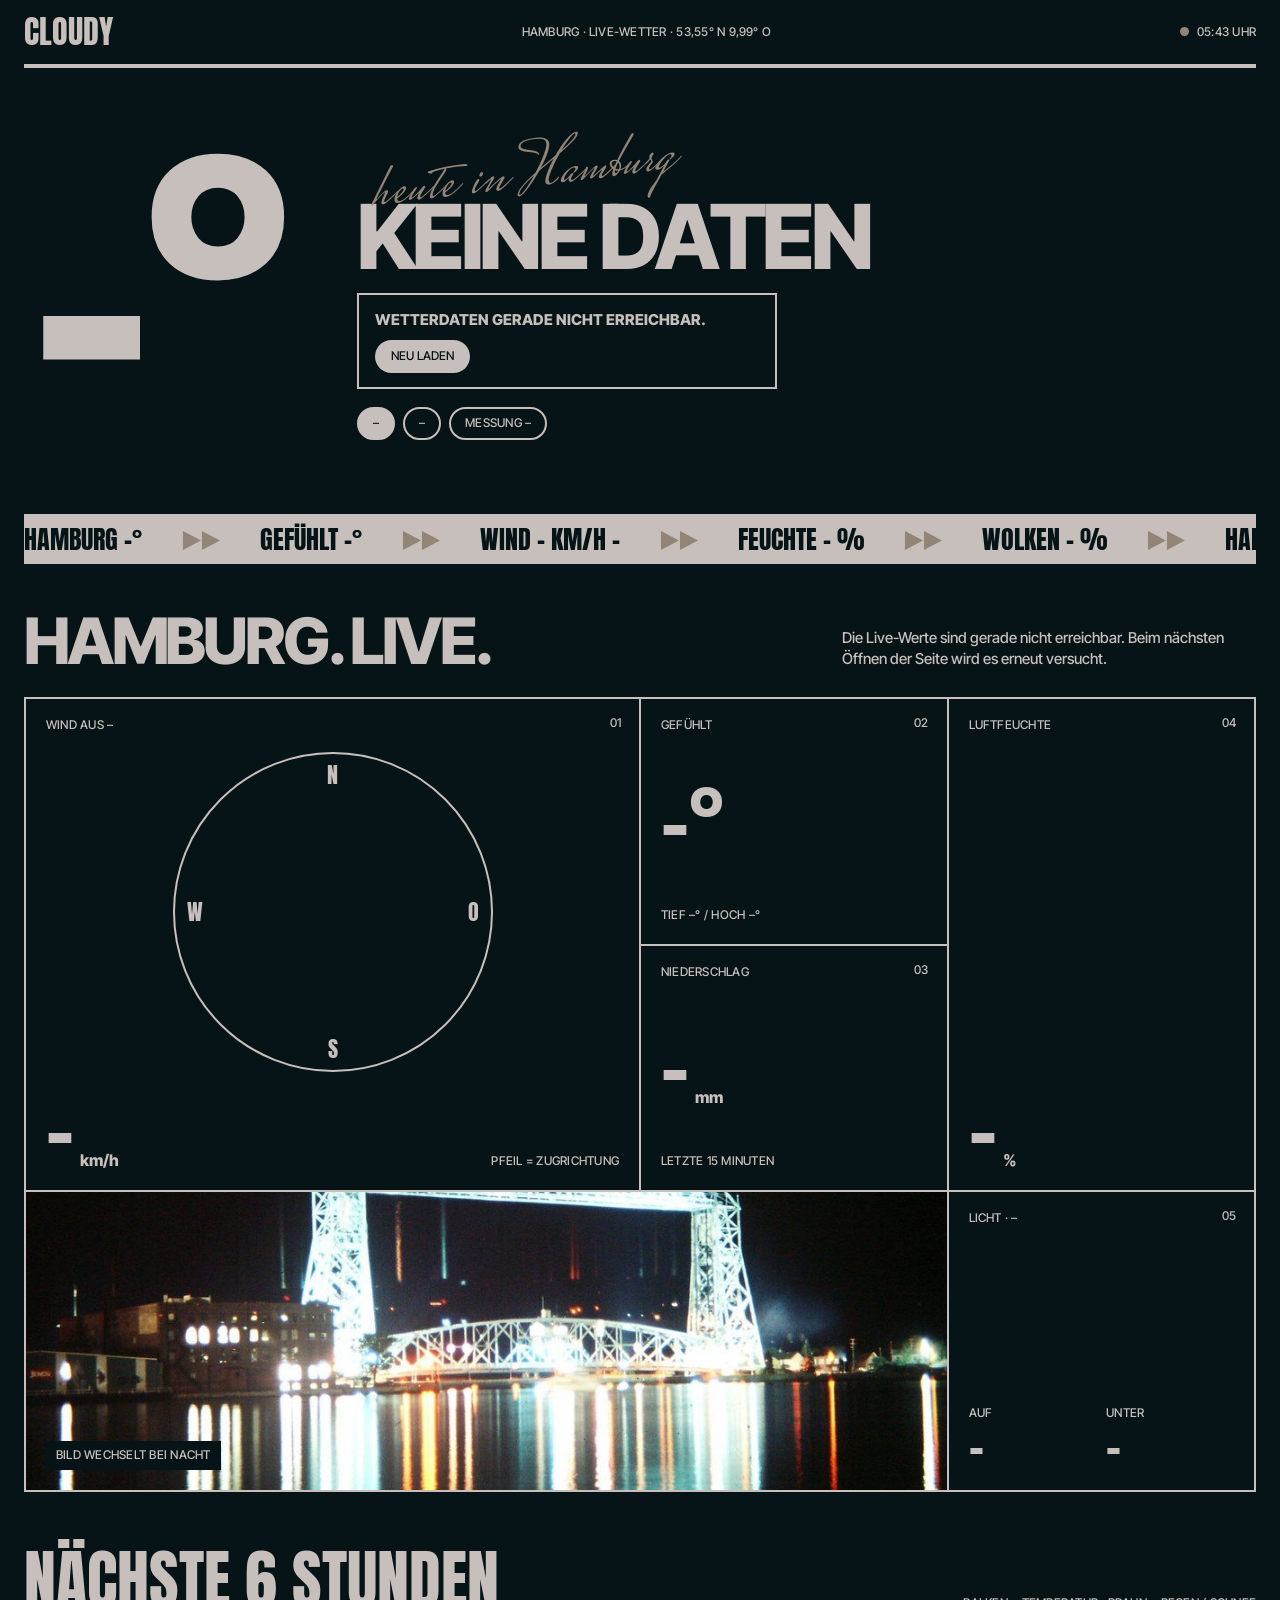
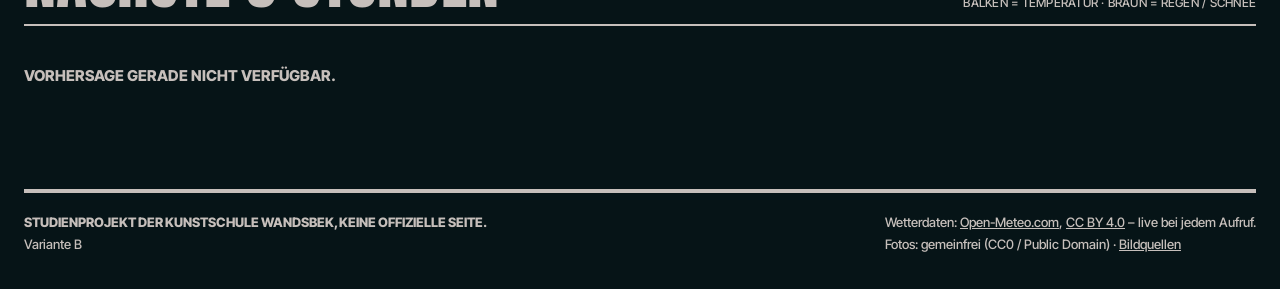
<file: index.html>
<!doctype html>
<html lang="de" data-status="loading" data-weather="wolken" data-daytime="tag">
<head>
<meta charset="utf-8">
<meta name="viewport" content="width=device-width, initial-scale=1">
<meta name="robots" content="noindex, nofollow">
<title>Cloudy – Variante B</title>
<meta name="description" content="Cloudy – das Wetter in Hamburg, live. Studienprojekt der Kunstschule Wandsbek, keine offizielle Seite.">
<link rel="preconnect" href="https://fonts.googleapis.com">
<link rel="preconnect" href="https://fonts.gstatic.com" crossorigin>
<link href="https://fonts.googleapis.com/css2?family=Anton&family=Inter+Tight:wght@500;700;800&family=Mrs+Saint+Delafield&display=swap" rel="stylesheet">
<link rel="stylesheet" href="style.css">
</head>
<body>
<div class="wrap">

  <header class="bar">
    <span class="logo">Cloudy</span>
    <span class="caps mid">Hamburg · Live-Wetter · 53,55° N 9,99° O</span>
    <span class="caps"><span class="dot"></span><span data-clock>–</span> Uhr</span>
  </header>

  <section class="hero">
    <h1 class="temp" aria-label="Temperatur in Hamburg"><span data-w="temp" data-fallback="–">…</span>°</h1>
    <div class="hero-side">
      <div class="script" aria-hidden="true">heute in Hamburg</div>
      <p class="state" data-w="state" data-fallback="Keine Daten">Lädt</p>
      <div class="status loading caps" role="status">Wetterdaten werden geladen …</div>
      <div class="status error" role="alert">
        <p>Wetterdaten gerade nicht erreichbar.</p>
        <button type="button" data-retry>Neu laden</button>
      </div>
      <div class="meta caps">
        <span class="tag inv" data-w="cond" data-fallback="–">…</span>
        <span class="tag"><span data-w="daytime">…</span></span>
        <span class="tag">Messung <span data-w="time">…</span></span>
        <span class="tag forced">Testmodus</span>
      </div>
    </div>
  </section>

  <div class="marquee" aria-hidden="true">
    <div>
      <span>Hamburg <span data-w="temp1">…</span>°</span><i>▶▶</i><span>Gefühlt <span data-w="feels">…</span>°</span><i>▶▶</i><span>Wind <span data-w="wind">…</span> km/h <span data-w="winddir"></span></span><i>▶▶</i><span>Feuchte <span data-w="humidity">…</span> %</span><i>▶▶</i><span>Wolken <span data-w="cloud">…</span> %</span><i>▶▶</i>
      <span>Hamburg <span data-w="temp1">…</span>°</span><i>▶▶</i><span>Gefühlt <span data-w="feels">…</span>°</span><i>▶▶</i><span>Wind <span data-w="wind">…</span> km/h <span data-w="winddir"></span></span><i>▶▶</i><span>Feuchte <span data-w="humidity">…</span> %</span><i>▶▶</i><span>Wolken <span data-w="cloud">…</span> %</span><i>▶▶</i>
    </div>
  </div>

  <section class="advice">
    <h2 data-w="advice" data-fallback="Hamburg. Live.">Einen Moment.</h2>
    <p data-w="advice-text" data-fallback="Die Live-Werte sind gerade nicht erreichbar. Beim nächsten Öffnen der Seite wird es erneut versucht.">Die aktuellen Werte werden abgerufen.</p>
  </section>

  <section class="grid" aria-label="Aktuelle Messwerte">
    <div class="cell c-wind">
      <span class="caps n">01</span>
      <div class="caps">Wind aus <span data-w="winddir">…</span> <span class="tag focus-tag">Wichtig jetzt</span></div>
      <div class="compass" aria-hidden="true"><b class="N">N</b><b class="O">O</b><b class="S">S</b><b class="W">W</b><span class="needle"></span></div>
      <div class="wind-row"><div class="val"><span data-w="wind">…</span><small>km/h</small></div><span class="caps">Pfeil = Zugrichtung</span></div>
    </div>
    <div class="cell c-feels">
      <span class="caps n">02</span>
      <div class="caps">Gefühlt <span class="tag focus-tag">Wichtig jetzt</span></div>
      <div class="val"><span data-w="feels">…</span>°</div>
      <div class="caps">Tief <span data-w="tmin">…</span>° / Hoch <span data-w="tmax">…</span>°</div>
    </div>
    <div class="cell c-precip">
      <span class="caps n">03</span>
      <div class="caps">Niederschlag <span class="tag focus-tag">Wichtig jetzt</span></div>
      <div class="val"><span data-w="precip">…</span><small>mm</small></div>
      <div class="caps">Letzte 15 Minuten</div>
    </div>
    <div class="cell c-hum">
      <span class="hum-fill" aria-hidden="true"></span>
      <span class="caps n">04</span>
      <div class="caps">Luftfeuchte <span class="tag focus-tag">Wichtig jetzt</span></div>
      <div class="val"><span data-w="humidity">…</span><small>%</small></div>
    </div>
    <div class="cell c-photo" role="img" aria-label="Stadtbild Hamburg-Stimmung"><span class="caps">Bild wechselt bei Nacht</span></div>
    <div class="cell c-sun">
      <span class="caps n">05</span>
      <div class="caps">Licht · <span data-w="daylength">…</span></div>
      <div class="sun-times caps">
        <span>Auf<b data-w="sunrise">…</b></span>
        <span>Unter<b data-w="sunset">…</b></span>
      </div>
    </div>
  </section>

  <section class="hours-sec" aria-label="Vorhersage">
    <div class="hours-head">
      <h2>Nächste 6 Stunden</h2>
      <span class="caps">Balken = Temperatur · Braun = Regen / Schnee</span>
    </div>
    <p class="empty">Vorhersage gerade nicht verfügbar.</p>
    <ul class="bars" data-hours></ul>
    <template id="hour-tpl">
      <li><span class="h-temp" data-h="temp"></span><span class="caps" data-h="time"></span><span class="caps" data-h="cond"></span><span class="caps">Regen <span data-h="pop"></span></span></li>
    </template>
  </section>

  <footer>
    <div>
      <p><strong>Studienprojekt der Kunstschule Wandsbek, keine offizielle Seite.</strong></p>
      <p>Variante B</p>
    </div>
    <div>
      <p>Wetterdaten: <a href="https://open-meteo.com/" rel="noopener">Open-Meteo.com</a>, <a href="https://creativecommons.org/licenses/by/4.0/" rel="noopener">CC BY 4.0</a> – live bei jedem Aufruf.</p>
      <p>Fotos: gemeinfrei (CC0 / Public Domain) · <a href="credits.html">Bildquellen</a></p>
    </div>
  </footer>
</div>

<script src="cloudy.js"></script>
</body>
</html>
</file>
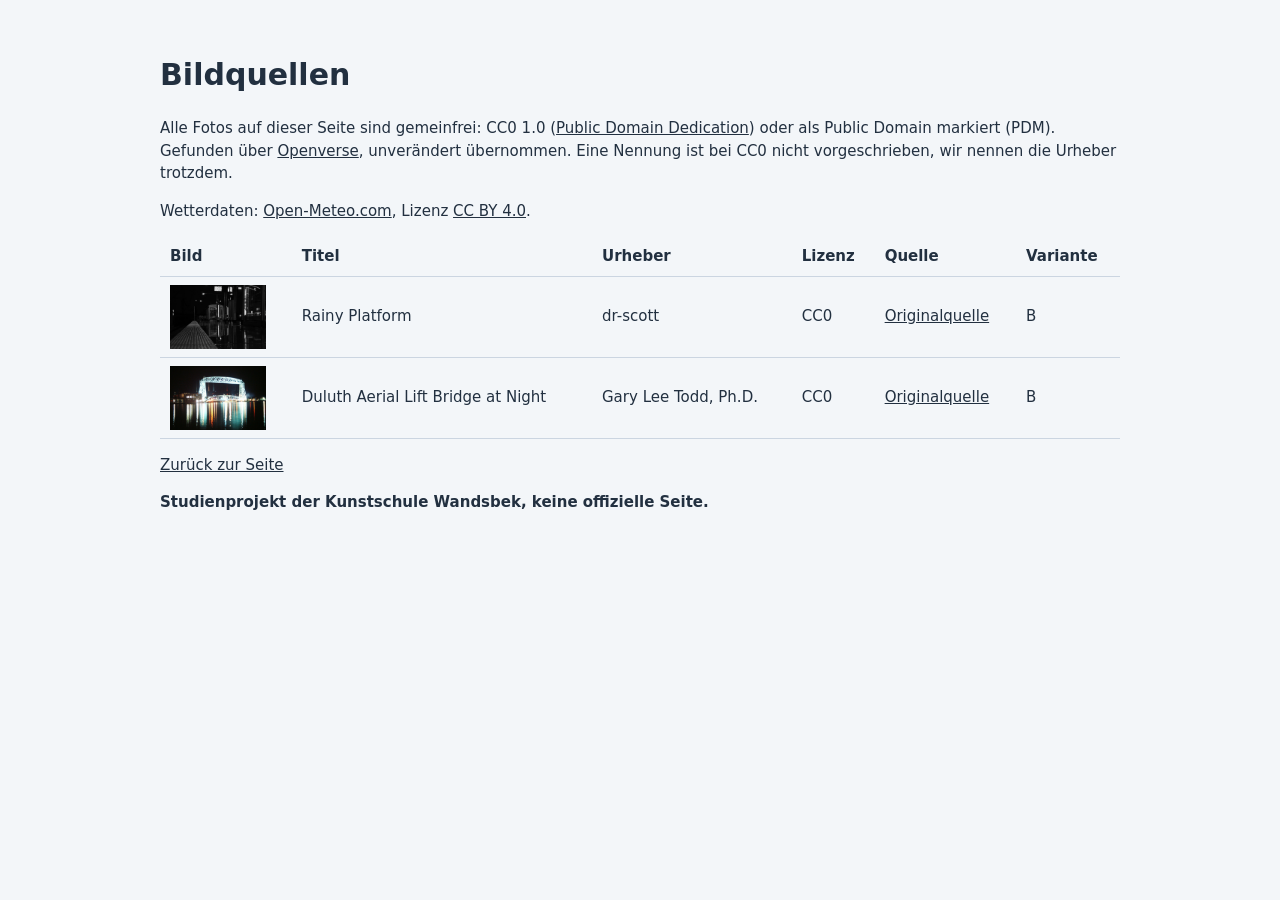
<file: credits.html>
<!doctype html>
<html lang="de">
<head>
<meta charset="utf-8">
<meta name="viewport" content="width=device-width, initial-scale=1">
<meta name="robots" content="noindex, nofollow">
<title>Cloudy – Bildquellen</title>
<style>
  :root { --bg:#F3F6F9; --fg:#223040; --line:#CBD5E1; }
  @media (prefers-color-scheme: dark) { :root { --bg:#061417; --fg:#C6BFBB; --line:#285669; } }
  body { margin:0; padding:32px 16px; background:var(--bg); color:var(--fg); font:15px/1.5 system-ui, sans-serif; }
  main { max-width:960px; margin:0 auto; }
  .scroll { overflow-x:auto; }
  table { border-collapse:collapse; width:100%; min-width:640px; }
  td, th { text-align:left; padding:8px 10px; border-bottom:1px solid var(--line); vertical-align:middle; }
  img { display:block; object-fit:cover; }
  a { color:inherit; }
</style>
</head>
<body>
<main>
<h1>Bildquellen</h1>
<p>Alle Fotos auf dieser Seite sind gemeinfrei: CC0 1.0 (<a href="https://creativecommons.org/publicdomain/zero/1.0/deed.de">Public Domain Dedication</a>) oder als Public Domain markiert (PDM). Gefunden über <a href="https://openverse.org/">Openverse</a>, unverändert übernommen. Eine Nennung ist bei CC0 nicht vorgeschrieben, wir nennen die Urheber trotzdem.</p>
<p>Wetterdaten: <a href="https://open-meteo.com/">Open-Meteo.com</a>, Lizenz <a href="https://creativecommons.org/licenses/by/4.0/">CC BY 4.0</a>.</p>
<div class="scroll"><table>
<thead><tr><th>Bild</th><th>Titel</th><th>Urheber</th><th>Lizenz</th><th>Quelle</th><th>Variante</th></tr></thead>
<tbody>
<tr><td><img src="img/b-rain-platform.jpg" alt="" width="96" height="64" loading="lazy"></td><td>Rainy Platform</td><td>dr-scott</td><td>CC0</td><td><a href="https://www.flickr.com/photos/60174743@N02/14715765594" rel="noopener">Originalquelle</a></td><td>B</td></tr>
<tr><td><img src="img/b-night-bridge.jpg" alt="" width="96" height="64" loading="lazy"></td><td>Duluth Aerial Lift Bridge at Night</td><td>Gary Lee Todd, Ph.D.</td><td>CC0</td><td><a href="https://www.flickr.com/photos/101561334@N08/16077256100" rel="noopener">Originalquelle</a></td><td>B</td></tr>
</tbody>
</table></div>
<p><a href="index.html">Zurück zur Seite</a></p>
<p><strong>Studienprojekt der Kunstschule Wandsbek, keine offizielle Seite.</strong></p>
</main>
</body>
</html>
</file>
<file: style.css>
/* Cloudy – Variante B (modern / brutal) */

:root {
  --black: #061417;
  --navy: #012C3C;
  --teal: #285669;
  --taupe: #928477;
  --bone: #C6BFBB;
  --bg: var(--bone);
  --fg: var(--black);
  --b: 2px solid var(--fg);
  --cond: "Anton", "Impact", "Arial Narrow Bold", sans-serif;
  --grot: "Inter Tight", "Helvetica Neue", Arial, sans-serif;
  --script: "Mrs Saint Delafield", "Brush Script MT", cursive;
  --img-side: url(img/b-rain-platform.jpg);
}
/* Kür: Nacht → alles kippt ins Schwarze */
:root[data-daytime="nacht"] { --bg: var(--black); --fg: var(--bone); --img-side: url(img/b-night-bridge.jpg); }

* { box-sizing: border-box; }
body {
  margin: 0; background: var(--bg); color: var(--fg);
  font: 500 15px/1.4 var(--grot);
  overflow-x: hidden;
  transition: background-color .5s, color .5s;
}
a { color: inherit; }
.caps { text-transform: uppercase; font-size: 12px; letter-spacing: .02em; }
.wrap { max-width: 1360px; margin: 0 auto; padding: 0 24px; }

/* ---------- Kopf ---------- */
.bar { display: grid; grid-template-columns: auto 1fr auto; gap: 24px; align-items: center; padding: 16px 0; border-bottom: 4px solid var(--fg); }
.logo { font: 400 32px/1 var(--cond); text-transform: uppercase; }
.bar .mid { text-align: center; }
.dot { display: inline-block; width: 9px; height: 9px; border-radius: 50%; background: var(--teal); margin-right: 8px; }
:root[data-status="ok"] .dot { animation: blink 1.6s steps(2) infinite; }
:root[data-status="error"] .dot { background: var(--taupe); }
@keyframes blink { 50% { opacity: 0; } }

/* ---------- Hero: Temperatur als Bildmaske ---------- */
.hero { display: grid; grid-template-columns: auto 1fr; gap: 0 72px; align-items: end; padding: 48px 0 56px; }
.temp {
  margin: 0;
  font: 400 clamp(200px, 30vw, 440px)/.86 var(--cond);
  letter-spacing: -.02em;
  padding: 0 0 0 8px;
}
:root[data-daytime="tag"] .temp { color: var(--black); }
.hero-side { padding-bottom: 18px; display: flex; flex-direction: column; gap: 18px; }
.state { font: 800 clamp(48px, 7vw, 108px)/.86 var(--grot); letter-spacing: -.05em; text-transform: uppercase; margin: 0; }
.script { font: 400 clamp(46px, 5vw, 76px)/1 var(--script); color: var(--teal); transform: rotate(-7deg); margin: -6px 0 6px 10px; }
:root[data-daytime="nacht"] .script { color: var(--taupe); }
.meta { display: flex; flex-wrap: wrap; gap: 8px; }
.tag { border: var(--b); border-radius: 999px; padding: 6px 14px; white-space: nowrap; }
.tag.inv { background: var(--fg); color: var(--bg); }
.forced { display: none; }
:root[data-forced="ja"] .forced { display: inline-block; }
.status { display: none; border: var(--b); padding: 14px 16px; max-width: 420px; }
:root[data-status="loading"] .status.loading, :root[data-status="error"] .status.error { display: block; }
.status.error p { margin: 0 0 10px; font-weight: 800; text-transform: uppercase; }
.status button { font: inherit; background: var(--fg); color: var(--bg); border: 0; border-radius: 999px; padding: 8px 16px; cursor: pointer; text-transform: uppercase; font-size: 12px; }
:root[data-status="loading"] [data-w] { opacity: .4; }

/* ---------- Laufband ---------- */
.marquee { background: var(--fg); color: var(--bg); overflow: hidden; white-space: nowrap; margin: 0; }
.marquee div { display: inline-flex; animation: run 26s linear infinite; padding: 12px 0; font: 400 26px/1 var(--cond); text-transform: uppercase; }
.marquee div > span { padding-right: 40px; }
.marquee i { font-style: normal; color: var(--teal); padding-right: 40px; }
:root[data-daytime="nacht"] .marquee i { color: var(--taupe); }
@keyframes run { to { transform: translateX(-50%); } }

/* ---------- Raster ---------- */
.advice { display: grid; grid-template-columns: 1fr 1fr; gap: 24px; padding: 48px 0 28px; align-items: end; }
.advice h2 { margin: 0; font: 800 clamp(36px, 5vw, 72px)/.9 var(--grot); letter-spacing: -.05em; text-transform: uppercase; }
.advice p { margin: 0; max-width: 46ch; justify-self: end; }
.grid {
  display: grid;
  grid-template-columns: repeat(4, 1fr);
  grid-template-areas: "wind wind feels hum" "wind wind precip hum" "photo photo photo sun";
  border-top: var(--b); border-left: var(--b);
}
.cell { position: relative; border-right: var(--b); border-bottom: var(--b); padding: 18px 20px 20px; min-height: 220px; display: flex; flex-direction: column; justify-content: space-between; transition: background-color .4s, color .4s; }
.cell .val { font: 400 clamp(64px, 7vw, 112px)/.85 var(--cond); }
.cell .val small { font: 800 16px var(--grot); margin-left: 6px; }
.cell .n { position: absolute; top: 16px; right: 18px; }
.c-wind { grid-area: wind; }
.c-feels { grid-area: feels; }
.c-precip { grid-area: precip; }
.c-hum { grid-area: hum; overflow: hidden; }
.c-photo { grid-area: photo; background: var(--img-side) center / cover; min-height: 300px; color: #C6BFBB; justify-content: flex-end; }
.c-photo span { background: var(--black); align-self: flex-start; padding: 6px 10px; }
.c-sun { grid-area: sun; }
/* Kür: Feld, auf das es jetzt ankommt, wird invertiert */
:root[data-focus="temp"] .c-feels,
:root[data-focus="wind"] .c-wind,
:root[data-focus="precip"] .c-precip,
:root[data-focus="humidity"] .c-hum { background: var(--teal); color: var(--bone); }
.focus-tag { display: none; }
:root[data-focus="temp"] .c-feels .focus-tag,
:root[data-focus="wind"] .c-wind .focus-tag,
:root[data-focus="precip"] .c-precip .focus-tag,
:root[data-focus="humidity"] .c-hum .focus-tag { display: inline-block; }

.compass { position: relative; width: min(100%, 320px); aspect-ratio: 1; margin: 18px auto; border: var(--b); border-color: currentColor; border-radius: 50%; }
.compass b { position: absolute; font: 400 22px/1 var(--cond); }
.compass .N { top: 10px; left: 50%; transform: translateX(-50%); }
.compass .S { bottom: 10px; left: 50%; transform: translateX(-50%); }
.compass .O { right: 12px; top: 50%; transform: translateY(-50%); }
.compass .W { left: 12px; top: 50%; transform: translateY(-50%); }
/* Pfeil zeigt, wohin der Wind weht (Richtung + 180°) */
.needle { position: absolute; inset: 18%; transform: rotate(calc(var(--wind-deg, 0deg) + 180deg)); transition: transform 1.2s cubic-bezier(.3,1.4,.5,1); }
.needle::before { content: ""; position: absolute; left: 50%; top: 0; bottom: 50%; width: 4px; margin-left: -2px; background: currentColor; }
.needle::after { content: ""; position: absolute; left: 50%; top: -4px; margin-left: -13px; border: 13px solid transparent; border-bottom: 22px solid currentColor; border-top: 0; }
:root[data-status="error"] .needle { display: none; }
.wind-row { display: flex; justify-content: space-between; align-items: flex-end; gap: 16px; }

.hum-fill { position: absolute; left: 0; right: 0; bottom: 0; height: calc(var(--hum, 0) * 100%); background: repeating-linear-gradient(-45deg, transparent 0 7px, rgba(146, 132, 119, .55) 7px 9px); transition: height 1.2s; }
.c-hum > *:not(.hum-fill):not(.n) { position: relative; }

.sun-times { display: grid; grid-template-columns: 1fr 1fr; gap: 10px; }
.sun-times b { display: block; font: 400 48px/1 var(--cond); }

/* ---------- Stunden als Balken ---------- */
.hours-sec { padding: 56px 0 64px; }
.hours-head { display: flex; justify-content: space-between; align-items: baseline; gap: 16px; border-bottom: var(--b); padding-bottom: 12px; flex-wrap: wrap; }
.hours-head h2 { margin: 0; font: 400 clamp(40px, 5vw, 64px)/1 var(--cond); text-transform: uppercase; }
.bars { list-style: none; margin: 0; padding: 0; display: grid; grid-template-columns: repeat(6, 1fr); height: 340px; }
.bars li { position: relative; display: flex; flex-direction: column; justify-content: flex-end; border-right: var(--b); padding: 0 14px 14px 30px; }
.bars li:last-child { border-right: 0; }
.bars li::before { content: ""; position: absolute; left: 14px; right: 14px; bottom: 0; height: calc(var(--bar, .5) * 78%); background: var(--fg); opacity: .12; transition: height 1s; }
.bars li[data-weather="regen"]::before, .bars li[data-weather="schnee"]::before { background: var(--taupe); opacity: .7; }
.bars li > * { position: relative; }
.bars .h-temp { font: 400 clamp(44px, 5vw, 72px)/1 var(--cond); }
.hours-sec .empty { display: none; padding: 24px 0; font-weight: 800; text-transform: uppercase; }
:root[data-status="error"] .hours-sec .empty, :root[data-status="loading"] .hours-sec .empty { display: block; }
:root[data-status="error"] .bars, :root[data-status="loading"] .bars { height: 0; }

/* ---------- Fuß ---------- */
footer { border-top: 4px solid var(--fg); padding: 20px 0 32px; display: flex; justify-content: space-between; gap: 16px 32px; flex-wrap: wrap; font-size: 13px; }
footer p { margin: 0 0 4px; }
footer strong { text-transform: uppercase; font-weight: 800; }

@media (max-width: 900px) {
  .bar { grid-template-columns: 1fr auto; }
  .bar .mid { display: none; }
  .hero { grid-template-columns: 1fr; padding: 32px 0 40px; gap: 24px; }
  .temp { font-size: 58vw; }
  .advice { grid-template-columns: 1fr; }
  .advice p { justify-self: start; }
  .grid { grid-template-columns: 1fr 1fr; grid-template-areas: "wind wind" "feels hum" "precip hum" "sun sun" "photo photo"; }
  .bars { grid-template-columns: repeat(3, 1fr); height: auto; }
  .bars li { min-height: 200px; border-bottom: var(--b); }
  .bars li:nth-child(3n) { border-right: 0; }
}
@media (max-width: 520px) {
  .wrap { padding: 0 16px; }
  .marquee { margin: 0; }
  .cell { padding: 16px; min-height: 180px; }
  .bars { grid-template-columns: 1fr 1fr; }
  .bars li:nth-child(3n) { border-right: var(--b); }
  .bars li:nth-child(2n) { border-right: 0; }
}
@media (prefers-reduced-motion: reduce) { * { animation: none !important; transition: none !important; } }
</file>
